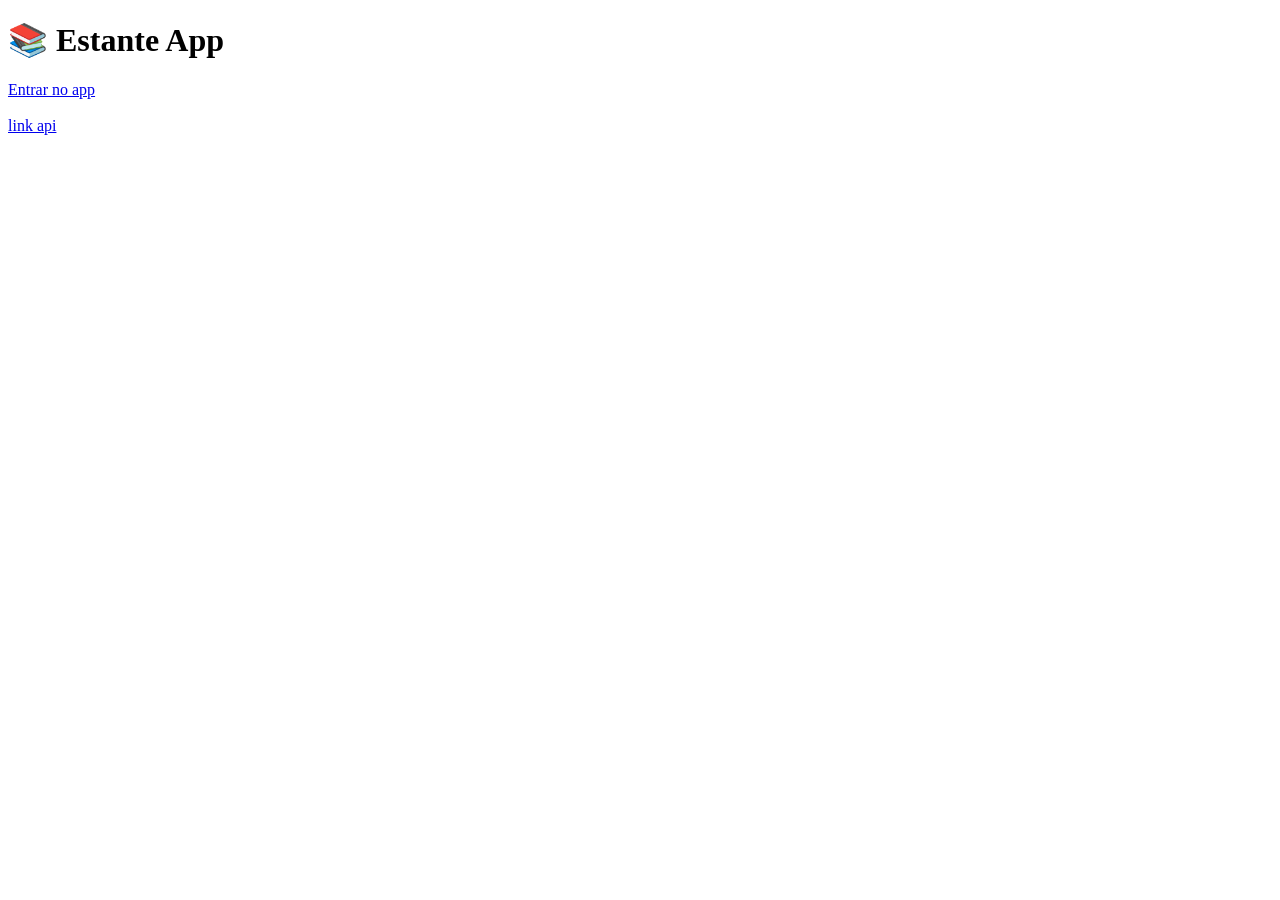
<file: src/html/index.html>
<!DOCTYPE html>
<html lang="pt-br">
<head>
  <meta charset="UTF-8">
  <meta name="viewport" content="width=device-width, initial-scale=1.0">
  <title>Entrada</title>
</head>

<body>

  <h1>📚 Estante App</h1>

  <a href="./html/inicio.html">Entrar no app</a>

  <br><br>

  <a href="https://babel-be-git-main-alexcmoreira10s-projects.vercel.app/">link api</a>

</body>
</html>
</file>
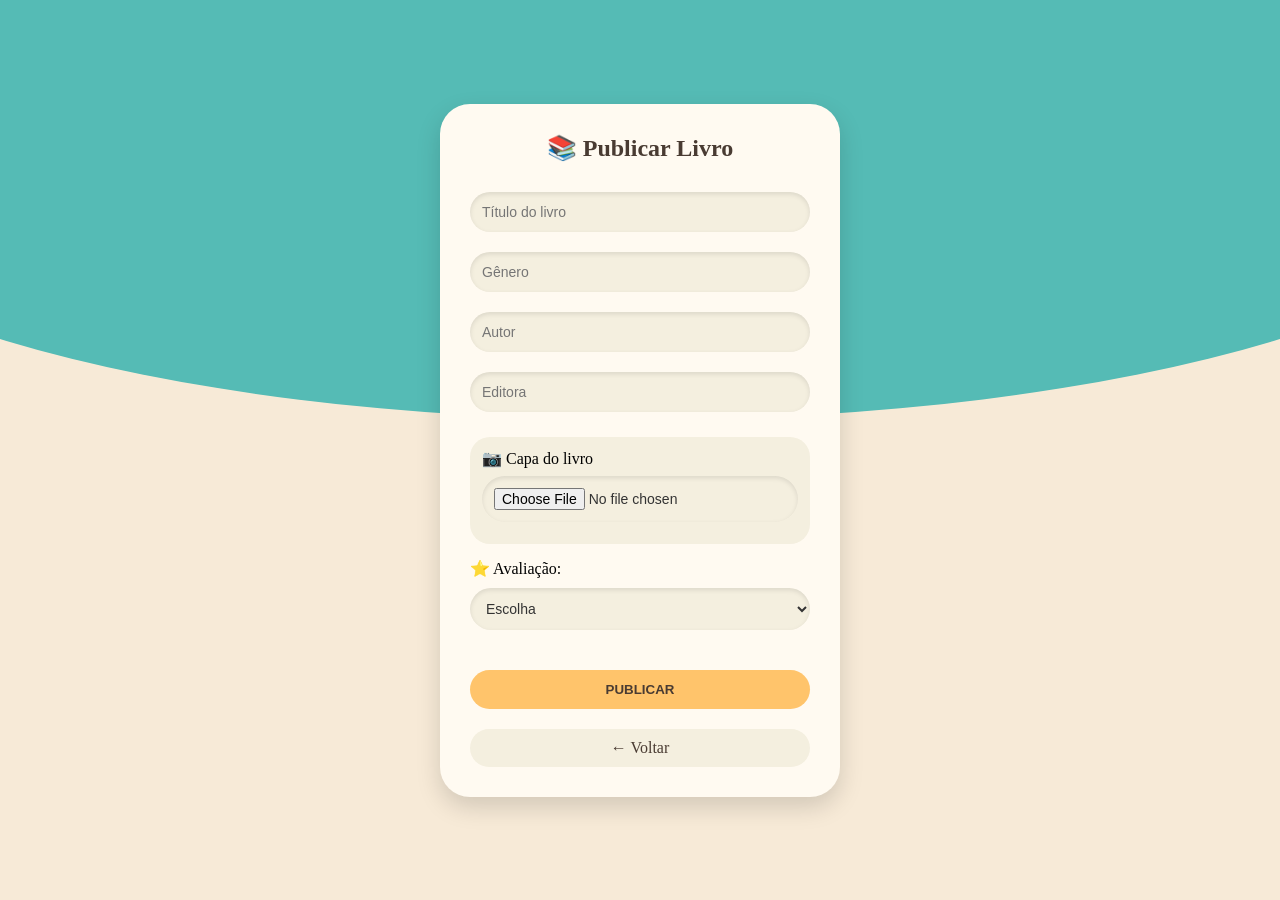
<file: src/html/publicar.html>
<!DOCTYPE html>
<html lang="pt-br">
<head>
  <meta charset="UTF-8">
  <meta name="viewport" content="width=device-width, initial-scale=1.0">
  <title>Publicar Livro</title>

  <link rel="stylesheet" href="../css/publicarStyle.css">
</head>

<body>

  <div class="container">

    <h2>📚 Publicar Livro</h2>

    <input type="text" placeholder="Título do livro">
    <input type="text" placeholder="Gênero">
    <input type="text" placeholder="Autor">
    <input type="text" placeholder="Editora">

    <!-- Upload -->
    <label class="upload-label">
      📷 Capa do livro
      <input type="file" accept="image/*">
    </label>

    <!-- Avaliação -->
    <div class="avaliacao">
      <span>⭐ Avaliação:</span>

      <select>
        <option value="">Escolha</option>
        <option value="1">⭐</option>
        <option value="2">⭐⭐</option>
        <option value="3">⭐⭐⭐</option>
        <option value="4">⭐⭐⭐⭐</option>
        <option value="5">⭐⭐⭐⭐⭐</option>
      </select>
    </div>

    <button>PUBLICAR</button>

    <a href="indexMain.html" class="voltar">← Voltar</a>

  </div>

</body>
</html>
</file>
<file: src/css/publicarStyle.css>
/* RESET */
* {
  margin: 0;
  padding: 0;
  box-sizing: border-box;
}

/* FUNDO COM SHAPE (PATH) */
body {
  font-family: "Comic Sans MS", cursive;
  min-height: 100vh;

  display: flex;
  justify-content: center;
  align-items: center;

  background: #f7ead7;
  position: relative;
  overflow: hidden;
}

/* SHAPE DECORATIVO */
body::before {
  content: "";
  position: absolute;
  width: 140%;
  height: 60%;
  background: #55bbb5;

  top: -120px;
  left: -20%;

  border-radius: 0 0 60% 60%;
  z-index: 0;
}

/* CARD */
.container {
  position: relative;
  z-index: 1;

  background: #fffaf1;
  width: 90%;
  max-width: 400px;
  padding: 30px;

  border-radius: 30px;
  text-align: center;

  box-shadow: 0 10px 25px rgba(0,0,0,0.15);
}

/* TÍTULO */
.container h2 {
  margin-bottom: 20px;
  color: #493b32;
}

/* INPUTS */
.container input,
.container select {
  width: 100%;
  padding: 12px;
  margin: 10px 0;

  border: none;
  border-radius: 25px;

  background: #f4efdf;
  outline: none;

  font-size: 14px;
  color: #333;

  box-shadow: inset 0 2px 5px rgba(0,0,0,0.1);
}

/* UPLOAD */
.upload-label {
  display: block;
  margin: 15px 0;
  text-align: left;
  cursor: pointer;

  background: #f4efdf;
  padding: 12px;
  border-radius: 20px;
}

.upload-label input {
  display: block;
  margin-top: 8px;
}

/* AVALIAÇÃO */
.avaliacao {
  margin: 15px 0;
  text-align: left;
}

/* BOTÃO */
.container button {
  width: 100%;
  margin-top: 15px;
  padding: 12px;

  border: none;
  border-radius: 30px;

  background: #ffc46b;
  cursor: pointer;

  font-weight: bold;
  color: #493b32;

  transition: 0.3s;
}

.container button:hover {
  background: #ffb84d;
  transform: scale(1.05);
}

/* VOLTAR */
.voltar {
  display: block;
  margin-top: 20px;
  text-decoration: none;

  background: #f4efdf;
  padding: 10px;

  border-radius: 25px;
  color: #493b32;

  text-align: center;
  transition: 0.3s;
}

.voltar:hover {
  background: #e8dcc6;
}

/* RESPONSIVO */
@media (max-width: 480px) {
  .container {
    padding: 20px;
    border-radius: 25px;
  }

  .container h2 {
    font-size: 20px;
  }
}
</file>
